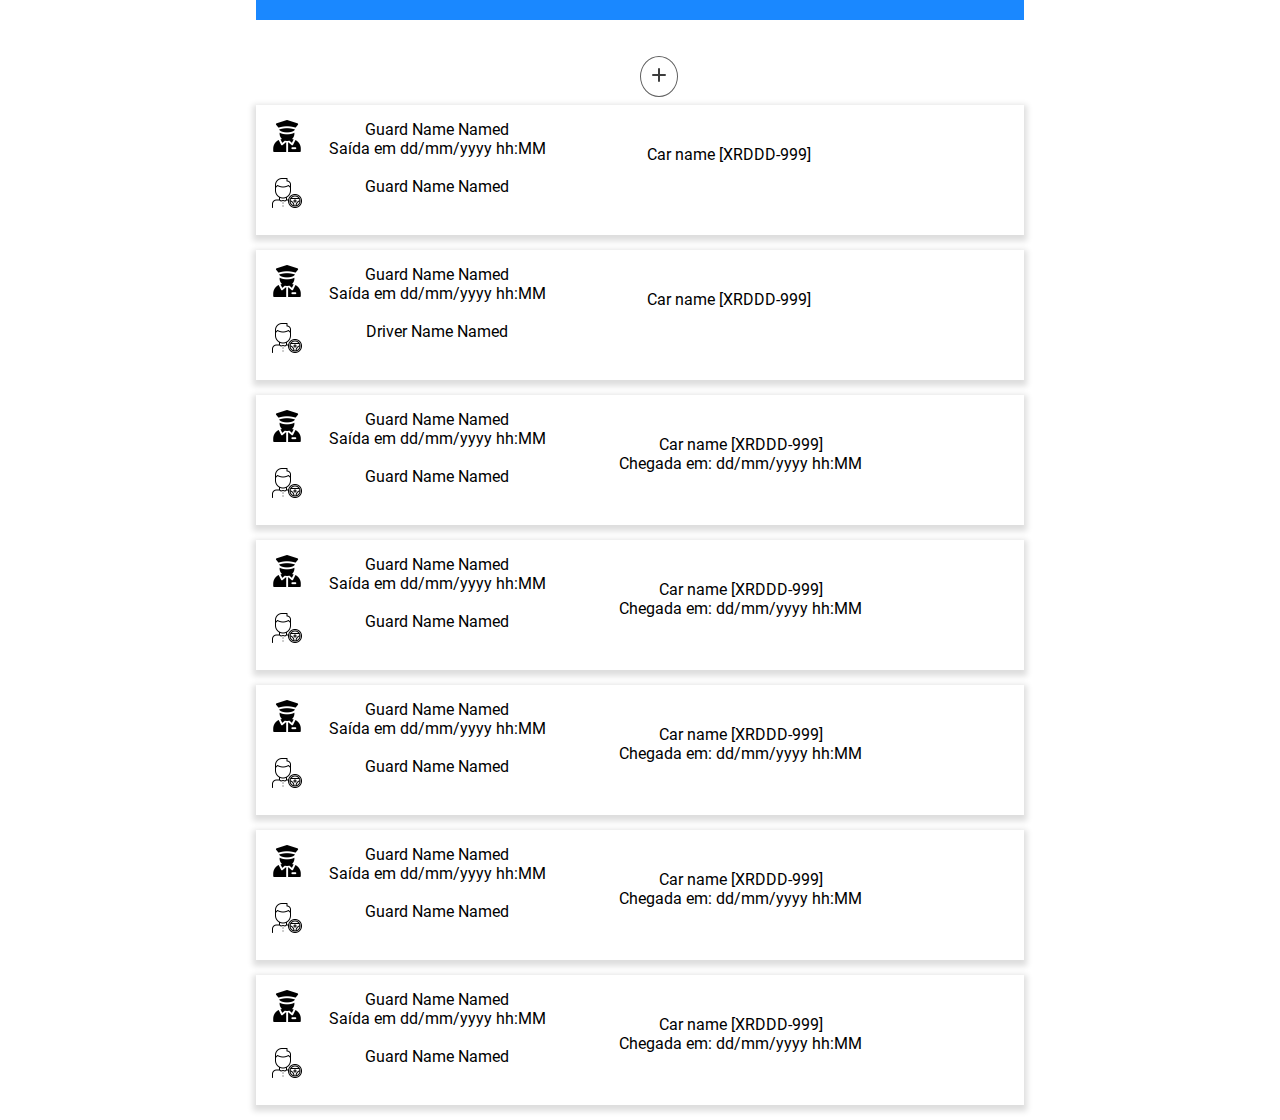
<file: src/main/resources/static/prototype/index.html>
<!DOCTYPE html>
<html>
  <head>
    <meta charset="UTF-8">
    <link type="text/css" rel="stylesheet" href="../css/global.css"/>
    <link type="text/css" rel="stylesheet" href="../css/modal.css"/>
  </head>
  <body>
    <header>
      <div id="titleBar"></div>
    </header>
    
    <div id="newTicketModal" class="modal">
      <div class="modal-content">
        <span class="close">&times;</span>
        <div id="newParkingDeparture">
          <h1>Nova saída de veículo</h1>
          <hr />
          <form>
            <p>Vigilante</p>
            <input type="text" placeholder="nome do vigilante..."/>
            <p>Motorista</p>
            <input type="text" placeholder="nome do motorista..."/>
            <p>Veículo</p>
            <input type="text" placeholder="nome do veículo..."/>
            <p>Placa</p>
            <input type="text" placeholder="placa do veículo..."/>
            <button id="saveTicket">Salvar</button>
          </form>
          
          <br /><br />
        </div>
      </div>
    </div>
    
    <div id="content">
      <div id="newTicket">
        <div>
          <button id="newTicketBtn">
            <img src="../images/plus.svg"/>
          </button>
        </div>
      </div>
    
      <div class="parking-record open-ticket">
        <div class="record-head">
          <div class="guard-info">
            <div class="guard-icon">
              <img src="../images/guard.png"/>
            </div>
            <div class="guard-name">
              <p>Guard Name Named</p>
            </div>
            <div class="ticket-start">
              <p>Saída em dd/mm/yyyy hh:MM</p>
            </div>
          </div>
          <br />
          <div class="driver-info">
            <div class="driver-icon">
              <img src="../images/driver.png"/>
            </div>
            <div class="driver-name">
              <p>Guard Name Named</p>
            </div>
          </div>
        </div>
        <div class="record-body">
          <div class="ticket-content">
            <p>Car name [XRDDD-999]</p>
            <p class="timer" data-ticketstart="February 13, 2022 19:00:00"></p>
          </div>
        </div>
      </div>
      
      <div class="parking-record open-ticket">
        <div class="record-head">
          <div class="guard-info">
            <div class="guard-icon">
              <img src="../images/guard.png"/>
            </div>
            <div class="guard-name">
              <p>Guard Name Named</p>
            </div>
            <div class="ticket-start">
              <p>Saída em dd/mm/yyyy hh:MM</p>
            </div>
          </div>
          <br />
          <div class="driver-info">
            <div class="driver-icon">
              <img src="../images/driver.png"/>
            </div>
            <div class="driver-name">
              <p>Driver Name Named</p>
            </div>
          </div>
        </div>
        <div class="record-body">
          <div class="ticket-content">
            <p>Car name [XRDDD-999]</p>
            <p class="timer" data-ticketstart="February 13, 2022 19:10:00"></p>
          </div>
        </div>
      </div>
      
      <div class="parking-record closed-ticket">
        <div class="record-head">
          <div class="guard-info">
            <div class="guard-icon">
              <img src="../images/guard.png"/>
            </div>
            <div class="guard-name">
              <p>Guard Name Named</p>
            </div>
            <div class="ticket-start">
              <p>Saída em dd/mm/yyyy hh:MM</p>
            </div>
          </div>
          <br />
          <div class="driver-info">
            <div class="driver-icon">
              <img src="../images/driver.png"/>
            </div>
            <div class="driver-name">
              <p>Guard Name Named</p>
            </div>
          </div>
        </div>
        <div class="record-body">
          <div class="ticket-content">
            <p>Car name [XRDDD-999]</p>
            <p>Chegada em: dd/mm/yyyy hh:MM</p>
          </div>
        </div>
      </div>
      
      <div class="parking-record closed-ticket">
        <div class="record-head">
          <div class="guard-info">
            <div class="guard-icon">
              <img src="../images/guard.png"/>
            </div>
            <div class="guard-name">
              <p>Guard Name Named</p>
            </div>
            <div class="ticket-start">
              <p>Saída em dd/mm/yyyy hh:MM</p>
            </div>
          </div>
          <br />
          <div class="driver-info">
            <div class="driver-icon">
              <img src="../images/driver.png"/>
            </div>
            <div class="driver-name">
              <p>Guard Name Named</p>
            </div>
          </div>
        </div>
        <div class="record-body">
          <div class="ticket-content">
            <p>Car name [XRDDD-999]</p>
            <p>Chegada em: dd/mm/yyyy hh:MM</p>
          </div>
        </div>
      </div>
      
      <div class="parking-record closed-ticket">
        <div class="record-head">
          <div class="guard-info">
            <div class="guard-icon">
              <img src="../images/guard.png"/>
            </div>
            <div class="guard-name">
              <p>Guard Name Named</p>
            </div>
            <div class="ticket-start">
              <p>Saída em dd/mm/yyyy hh:MM</p>
            </div>
          </div>
          <br />
          <div class="driver-info">
            <div class="driver-icon">
              <img src="../images/driver.png"/>
            </div>
            <div class="driver-name">
              <p>Guard Name Named</p>
            </div>
          </div>
        </div>
        <div class="record-body">
          <div class="ticket-content">
            <p>Car name [XRDDD-999]</p>
            <p>Chegada em: dd/mm/yyyy hh:MM</p>
          </div>
        </div>
      </div>
      
      <div class="parking-record closed-ticket">
        <div class="record-head">
          <div class="guard-info">
            <div class="guard-icon">
              <img src="../images/guard.png"/>
            </div>
            <div class="guard-name">
              <p>Guard Name Named</p>
            </div>
            <div class="ticket-start">
              <p>Saída em dd/mm/yyyy hh:MM</p>
            </div>
          </div>
          <br />
          <div class="driver-info">
            <div class="driver-icon">
              <img src="../images/driver.png"/>
            </div>
            <div class="driver-name">
              <p>Guard Name Named</p>
            </div>
          </div>
        </div>
        <div class="record-body">
          <div class="ticket-content">
            <p>Car name [XRDDD-999]</p>
            <p>Chegada em: dd/mm/yyyy hh:MM</p>
          </div>
        </div>
      </div>
      
      <div class="parking-record closed-ticket">
        <div class="record-head">
          <div class="guard-info">
            <div class="guard-icon">
              <img src="../images/guard.png"/>
            </div>
            <div class="guard-name">
              <p>Guard Name Named</p>
            </div>
            <div class="ticket-start">
              <p>Saída em dd/mm/yyyy hh:MM</p>
            </div>
          </div>
          <br />
          <div class="driver-info">
            <div class="driver-icon">
              <img src="../images/driver.png"/>
            </div>
            <div class="driver-name">
              <p>Guard Name Named</p>
            </div>
          </div>
        </div>
        <div class="record-body">
          <div class="ticket-content">
            <p>Car name [XRDDD-999]</p>
            <p>Chegada em: dd/mm/yyyy hh:MM</p>
          </div>
        </div>
      </div>
    </div>
    
    <script>
      const parkingRecords = document.querySelectorAll("div.open-ticket");
      for (let i = 0; i < parkingRecords.length; i++){
    	  let timer = parkingRecords[i].querySelector("p.timer");
    	  const start = new Date(timer.dataset.ticketstart);      // the ticket start date
    	  
    	  setInterval(function(){
    		    let delta = Math.floor((Date.now() - start) / 1000);
    		    let ss = delta % 60;
    		    let mm = Math.floor(delta/60) % 60;
    		    let hh = Math.floor(delta/60/60) % 60;
    		    timer.textContent = 
    		    	((hh < 10) ? "0" + hh : hh) 
    		    	+ ":" + 
    		    	((mm < 10) ? "0" + mm : mm) 
    		    	+ ":" + 
    		    	((ss < 10) ? "0" + ss : ss);
    	  }, 1000);
      }
      
      const modal = document.querySelector("div#newTicketModal");
      
      const closeModal = document.querySelectorAll("span.close")[0];
      
      const btn = document.querySelector("#newTicketBtn");
      btn.onclick = function(){
    	  modal.style.display = "block";  
      }
      
      closeModal.onclick = function(){
    	  modal.style.display = "none";
      }
      
      window.onclick = function(event){
    	  if (event.target == modal)
    		  modal.style.display = "none";	  
      }
    </script>
  </body>
</html>
</file>
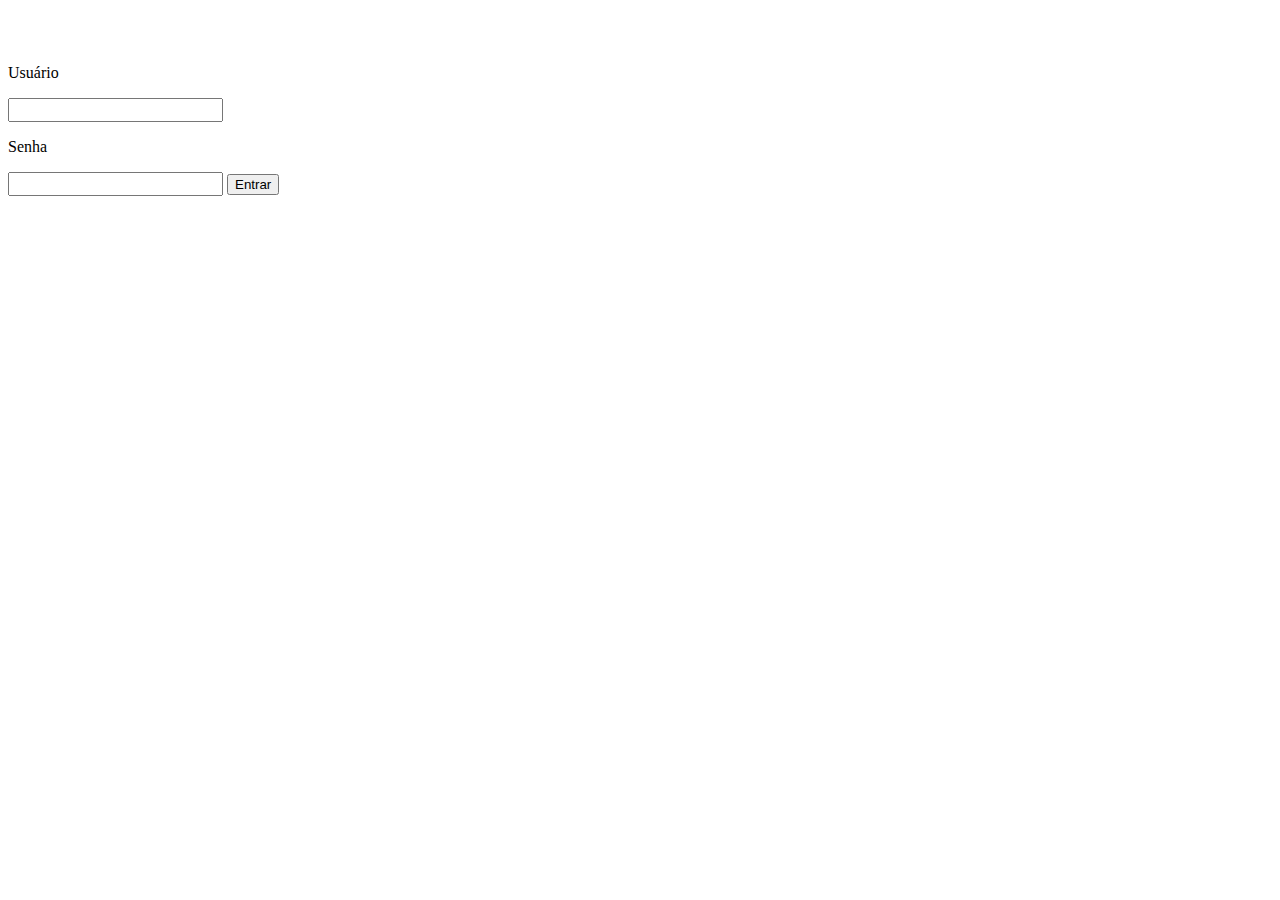
<file: src/main/resources/templates/auth/index.html>
<!DOCTYPE html>
<html
  xmlns="http://www.w3.org/1999/xhtml"
  xmlns:th="http://www.thymeleaf.org">
  <head>
    <meta charset="UTF-8">
    <link type="text/css" rel="stylesheet" th:href="@{/css/global.css}"/>
    <link type="text/css" rel="stylesheet" th:href="@{/css/modal.css}"/>
    <style>
        button#login{
            float: none;
            text-align: center;
        }
        
        input{
            font-size: 16px;
            text-align: center;
        }
        
        div#titleBar{
            padding: 20px;
        }
    </style>
  </head>
  <body>
    <header>
      <div id="titleBar"></div>
    </header>
    
    <div id='content'>
      <form method="POST" th:action="@{/auth/login}" th:object="${user}">
          <div th:if="${#fields.hasErrors('username')}">
            <span class="error" th:errors="*{username}"></span>
          </div>
          <p>Usuário</p>
          <input type="text" th:field="*{username}" th:classappend="${#fields.hasErrors('username')} ? 'error' : ''"/>
          <p>Senha</p>
          <input type="password" th:field="*{password}" th:classappend="${#fields.hasErrors('username')} ? 'error' : ''"/>
          
          <button type="submit" id="login">Entrar</button>
        </form>
    </div>
  </body>
</html>
</file>
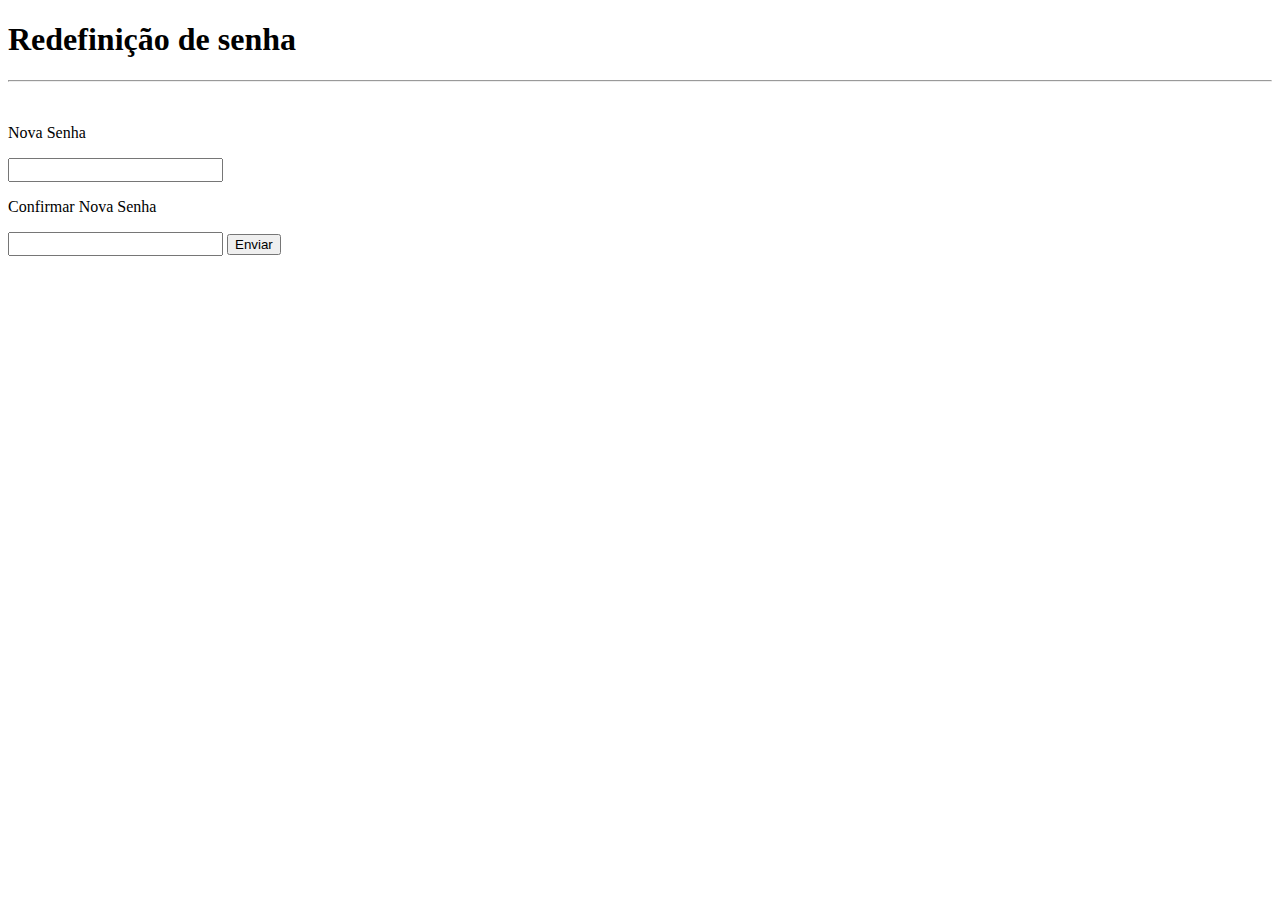
<file: src/main/resources/templates/auth/redef-pass.html>
<!DOCTYPE html>
<html
  xmlns="http://www.w3.org/1999/xhtml"
  xmlns:th="http://www.thymeleaf.org">
  <head>
    <meta charset="UTF-8">
    <link type="text/css" rel="stylesheet" th:href="@{/css/global.css}"/>
    <link type="text/css" rel="stylesheet" th:href="@{/css/modal.css}"/>
    <style>
        button#login{
            float: none;
            text-align: center;
        }
        
        input{
            font-size: 16px;
            text-align: center;
        }
    </style>
  </head>
  <body>
    <header>
      <div id="titleBar"></div>
    </header>
    
    <div id='content'>
      <h1>Redefinição de senha</h1>
      <hr />
      <form method="POST" th:action="@{/auth/redefine}" th:object="${user}">
          <div class="error">
            <span th:if="${#fields.hasErrors('password')}" th:errors="*{password}"></span>
          </div>
          <br/>
          <p>Nova Senha</p>
          <input id='password' type="password" th:field="*{password}" th:classappend="${#fields.hasErrors('password')} ? 'error' : ''"/>
          
          <p>Confirmar Nova Senha</p>
          <input id="confirm" type="password"/>
          
          <button type="button" id="login">Enviar</button>
        </form>
    </div>
    
    <script>
      const loginBtn = document.querySelector("button#login");
      const form = document.querySelector("form");
      const pass = document.querySelector("input#password");
      const confirmPass = document.querySelector("input#confirm");
      const divError = document.querySelector("div.error");
      
      loginBtn.onclick = function(){
    	if (!(pass.value === confirmPass.value)){
    		let span = document.createElement("span");
    		span.textContent = "Senhas diferentes."
    		divError.innerHTML = '';
    		divError.append(span);
    		return;
    	}
    	
    	form.submit();
      };
    </script>
  </body>
</html>
</file>
<file: src/main/resources/static/css/global.css>
@font-face {
  font-family: Roboto;
  src: url('Roboto-Regular.ttf') format('truetype');
}

body{
	width: 60%;
	margin: auto;
	font-family: "Roboto", sans-serif;
}

div#content{
	margin-top: 15px;
}

input[type=text], input[type=password], select{
	font-family: "Roboto", sans-serif;
	width: 100%;
	padding: 6px;
	margin: 8px 0;
	display: inline-block;
	border: 1px solid #ccc;
	border-radius: 4px;
	box-sizing: border-box;
	background-color: #fff;
}

button{
	padding: 5px;
	border-radius: 4px;
}

div#titleBar {
  padding: 10px;
  background-color: #1A88FF;
  display: flow-root;
}

div.parking-record{
  margin: auto;
  padding: 15px;
  margin-bottom: 15px;
  transition: 0.3s;
  box-shadow: 0px 3px 6px 3px #ddd;
  height: 100px;
  text-align: center;
  position: relative;
}

div.parking-record{
	position: relative;
}

div.ticket-id{
	position: absolute;
  top: 0;
  right: 0;
  letter-spacing: 3px;
}

div.openTicket{
	background-color: #D2EEDA;
}

div.closedTicket{
  background-color: #DBE0EC;
}

div.parking-record .record-head{
	width: 30%;
	float: left;
	display: inline-block;
	position: relative;
}

div.parking-record .record-body{
  width: 50%;
  display: inline-block;
  position: relative;
  top: 25%; 
}

div.parking-record .record-option{
  float: right;
  display: inline-block;
  position: relative;
  top: 30%; 
}

div.parking-record .record-head img{
	width: 32px;
	float: left;
}

div.parking-record .record-head p{
	margin: 0;
	width: 300px;
}

div.parking-record .time-content p{
	color: #606060;
	font-size: 14px;
}

div.parking-record .record-body div.ticket-content p{
  margin: 0;
  margin-right: 20px;
  display: inline-block;
}

div.parking-record .record-body .vehicle-mileage{
	font-style: italic;
	color: #606060;
    font-size: 14px;
}

div.parking-record .record-head div.ticket-info p{
	color: #606060;
}

div#newTicket{
	height: 70px;
	text-align: center;
	position: relative;
}

div#newTicket button{
	position: absolute;
	top: 30%;
	padding: 10px;
	background-color: #fff;
	border: 1px solid #606060;
	border-radius: 50%;
}

div#newTicket button:hover {
	background-color: #eee; 
	cursor: pointer;
}

form{
	text-align: center;
	width: 35%;
	margin: auto;
}

button#saveTicket, button#login{
	color: #ffffff;
	background-color: #2EA44F;
	font-family: "Roboto", sans-serif;
	float: right;
}

button.close-ticket {
	border: 1px solid #b3c9b9;
	background-color: #D2EEDA;
	border-radius: 50%;
}

button.close-ticket:hover{
	cursor: pointer;
    background-color: #b3c9b9 	
}

div.error{
	color: red;
}

input.error{
	border: 1px solid red;
}
</file>
<file: src/main/resources/static/css/modal.css>
div.modal{
	display: none;
	position: fixed;
	z-index: 1;
	padding-top: 100px;
	left: 0;
	top: 0;
	width: 100%;
	height: 100%;
	overflow: auto;
	background-color: rgb(0,0,0);
	background-color: rgba(0,0,0,0.4);
}

div.modal-content{
	background-color: #fefefe;
	margin: auto;
	padding: 20px;
	border: 1px solid #888;
	width: 50%;
}

span.close{
	color: #aaaaaa;
	float: right;
	font-size: 26px;
	font-weight: bold;
}

span.close:hover,
span.close:focus{
	color: #000;
	text-decoration: none;
	cursor: pointer;
}

h1{
	font-family: "Roboto", sans-serif;
	color: #4e4848;
	font-size: 20px;
	font-weight: bold;
	text-align: left;
}
</file>
